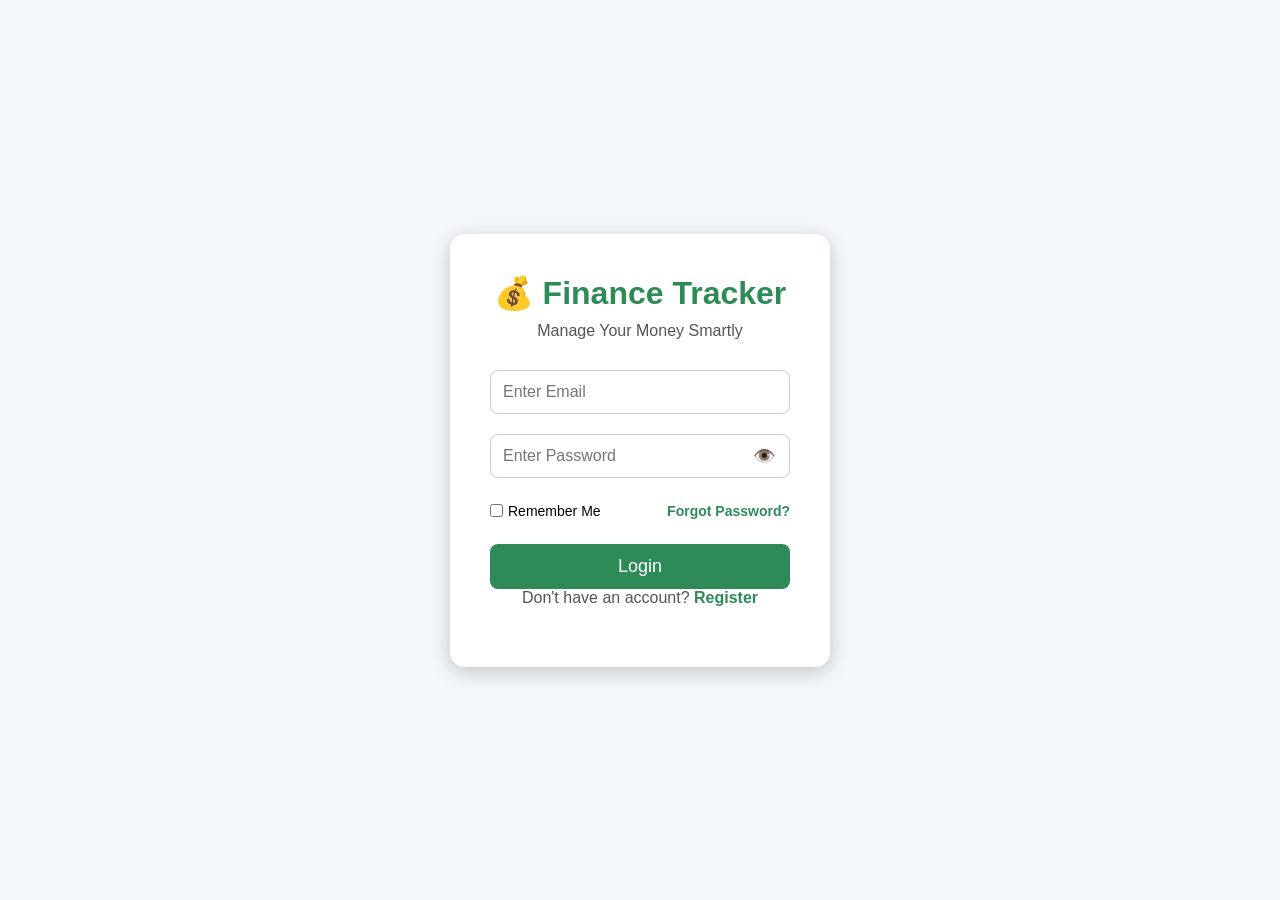
<file: src/main/resources/static/index.html>
<!DOCTYPE html>
<html lang="en">
<head>
    <meta charset="UTF-8">
    <meta name="viewport" content="width=device-width, initial-scale=1.0">
    <title>Finance Tracker</title>

    <meta http-equiv="refresh" content="0; url=login.html">
</head>

<body>
    <p>Redirecting to Finance Tracker...</p>
</body>
</html>
</file>
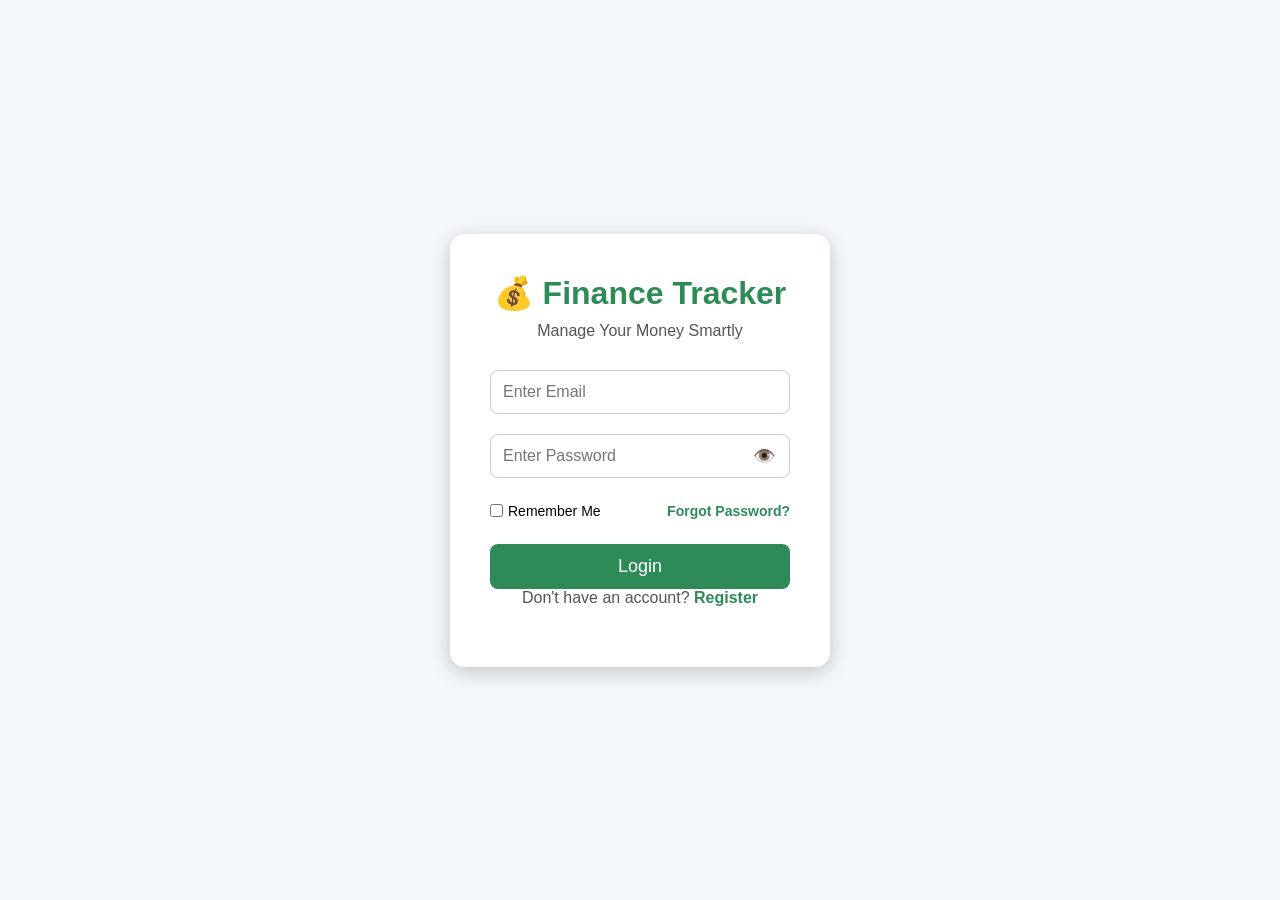
<file: src/main/resources/static/categories.html>
<!DOCTYPE html>
<html lang="en">

<head>

    <meta charset="UTF-8">
    <meta name="viewport" content="width=device-width, initial-scale=1.0">

    <title>Categories</title>

    <link rel="stylesheet" href="css/categories.css">
    <link rel="stylesheet" href="css/notification.css">

</head>

<body>

<div class="sidebar">

    <h2>💰 Finance Tracker</h2>

    <a href="dashboard.html">🏠 Dashboard</a>
    <a href="income.html">💵 Income</a>
    <a href="expense.html">💸 Expense</a>
    <a href="transaction.html">📋 Transactions</a>
    <a href="categories.html">📂 Categories</a>
    <a href="reports.html">📊 Reports</a>
    <a href="profile.html">👤 Profile</a>

    <a href="#" id="logoutLink">🚪 Logout</a>

</div>


<div class="main">

    <div class="container">

        <h1>📂 Categories</h1>

        <div id="categoryContainer">

            <p id="loadingMessage">
                Loading categories...
            </p>

        </div>

    </div>

</div>


<script src="js/notification.js"></script>
<script src="js/categories.js"></script>

</body>

</html>
</file>
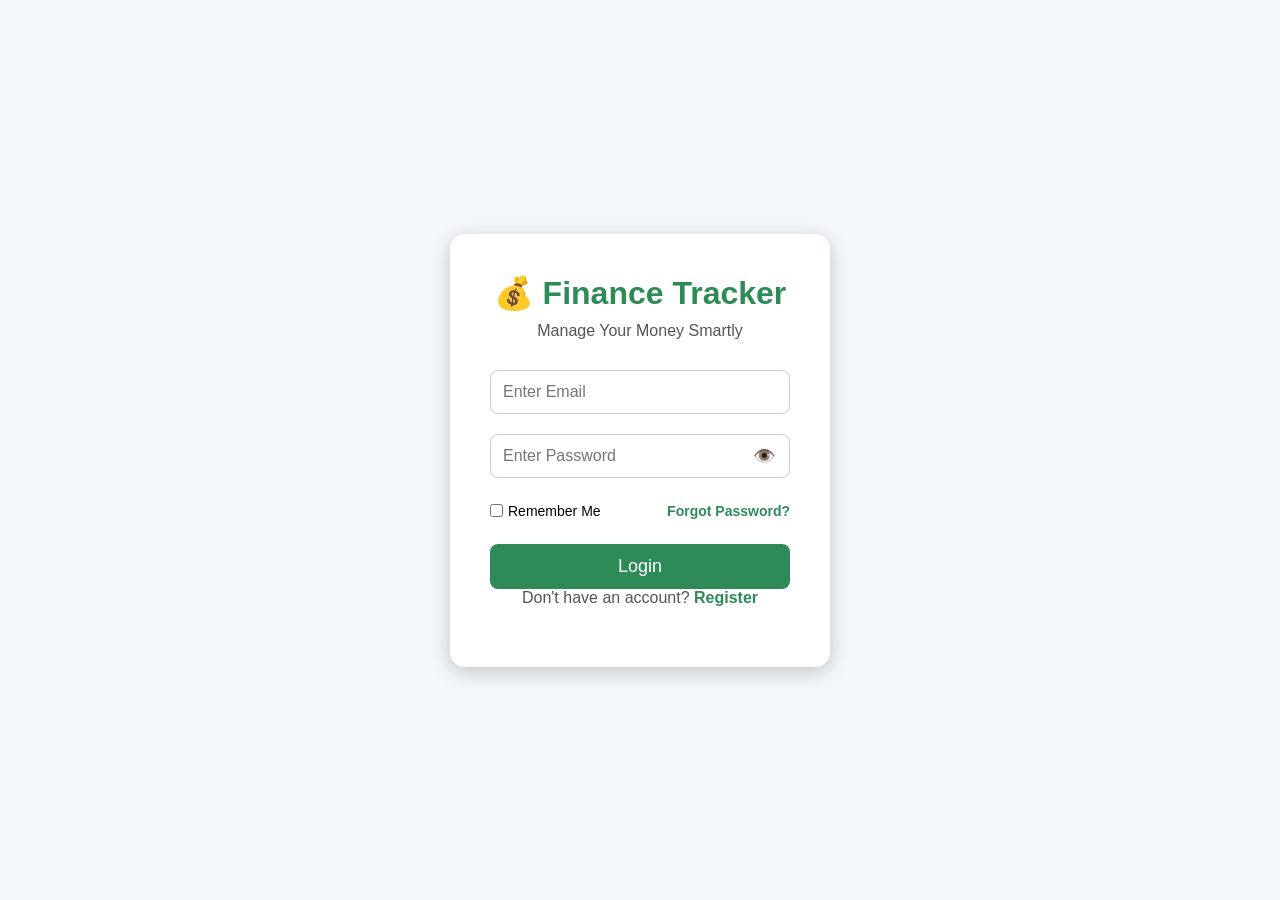
<file: src/main/resources/static/dashboard.html>
<!DOCTYPE html>
<html lang="en">

<head>

    <meta charset="UTF-8">
    <meta name="viewport" content="width=device-width, initial-scale=1.0">

    <title>Dashboard</title>

    <link rel="stylesheet" href="css/dashboard.css">
    <link rel="stylesheet" href="css/notification.css">

</head>

<body>

<div class="sidebar">

    <h2>💰 Finance Tracker</h2>

    <a href="dashboard.html">🏠 Dashboard</a>
    <a href="income.html">💵 Income</a>
    <a href="expense.html">💸 Expense</a>
    <a href="transaction.html">📋 Transactions</a>
    <a href="categories.html">📂 Categories</a>
    <a href="reports.html">📊 Reports</a>
    <a href="profile.html">👤 Profile</a>

    <a href="#" id="logoutLink">🚪 Logout</a>

</div>


<div class="main">

    <h1>Dashboard</h1>

    <p class="welcome">
        Welcome back! Here's your financial overview.
    </p>


    <div class="cards">

        <div class="card balance-card">

            <div class="card-icon">
                💰
            </div>

            <h3>Total Balance</h3>

            <h2 id="totalBalance">
                ₹0
            </h2>

        </div>


        <div class="card income-card">

            <div class="card-icon">
                💵
            </div>

            <h3>Total Income</h3>

            <h2 id="totalIncome">
                ₹0
            </h2>

        </div>


        <div class="card expense-card">

            <div class="card-icon">
                💸
            </div>

            <h3>Total Expense</h3>

            <h2 id="totalExpense">
                ₹0
            </h2>

        </div>

    </div>


    <div class="quick-actions">

        <h2>Quick Actions</h2>

        <div class="action-buttons">

            <a href="income.html">
                ➕ Add Income
            </a>

            <a href="expense.html">
                ➖ Add Expense
            </a>

            <a href="transaction.html">
                📋 View Transactions
            </a>

            <a href="reports.html">
                📊 View Reports
            </a>

        </div>

    </div>

</div>


<script src="js/notification.js"></script>
<script src="js/dashboard.js"></script>

</body>

</html>
</file>
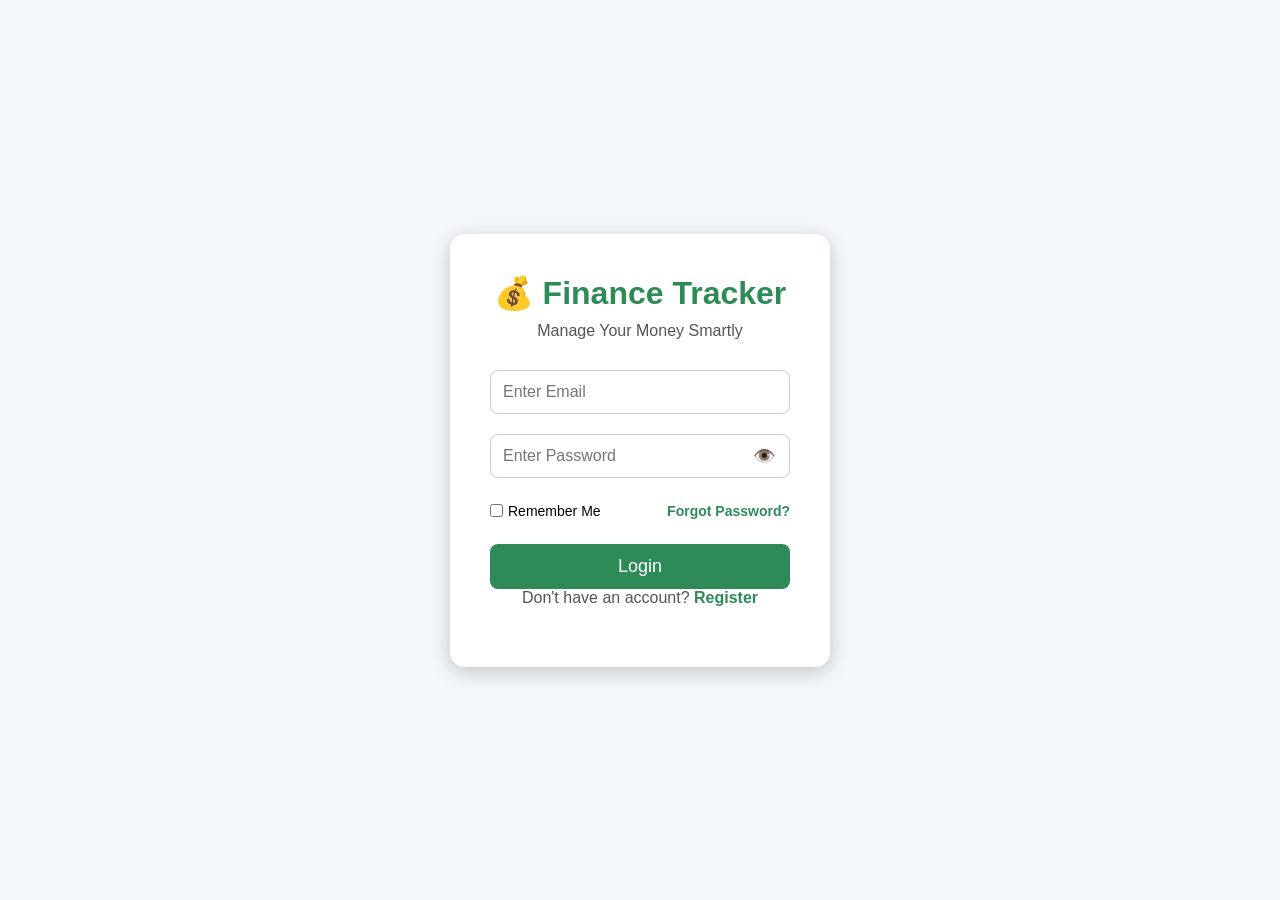
<file: src/main/resources/static/expense.html>
<!DOCTYPE html>
<html lang="en">

<head>

    <meta charset="UTF-8">
    <meta name="viewport" content="width=device-width, initial-scale=1.0">

    <title>Add Expense</title>

    <link rel="stylesheet" href="css/expense.css">
    <link rel="stylesheet" href="css/notification.css">

</head>

<body>

<div class="sidebar">

    <h2>💰 Finance Tracker</h2>

    <a href="dashboard.html">🏠 Dashboard</a>

    <a href="income.html">💵 Income</a>

    <a href="expense.html">💸 Expense</a>

    <a href="transaction.html">📋 Transactions</a>

    <a href="categories.html">📂 Categories</a>

    <a href="reports.html">📊 Reports</a>

    <a href="profile.html">👤 Profile</a>

    <a href="#" id="logoutLink">🚪 Logout</a>

</div>


<div class="main">

    <div class="container">

        <h1>💸 Add Expense</h1>

        <form id="expenseForm">

            <input
                type="text"
                id="expenseName"
                placeholder="Expense Name"
                required
            >

            <select id="category" required>

                <option value="">
                    Select Category
                </option>

                <option value="Food">
                    Food
                </option>

                <option value="Shopping">
                    Shopping
                </option>

                <option value="Transport">
                    Transport
                </option>

                <option value="Education">
                    Education
                </option>

                <option value="Medical">
                    Medical
                </option>

            </select>

            <input
                type="number"
                id="amount"
                placeholder="Amount"
                min="1"
                required
            >

            <input
                type="date"
                id="date"
                required
            >

            <button type="submit">
                Add Expense
            </button>

        </form>


        <table>

            <thead>

                <tr>
                    <th>Expense</th>
                    <th>Category</th>
                    <th>Amount</th>
                    <th>Date</th>
                </tr>

            </thead>

            <tbody id="expenseTableBody">

            </tbody>

        </table>

    </div>

</div>


<script src="js/notification.js"></script>
<script src="js/expense.js"></script>

</body>

</html>
</file>
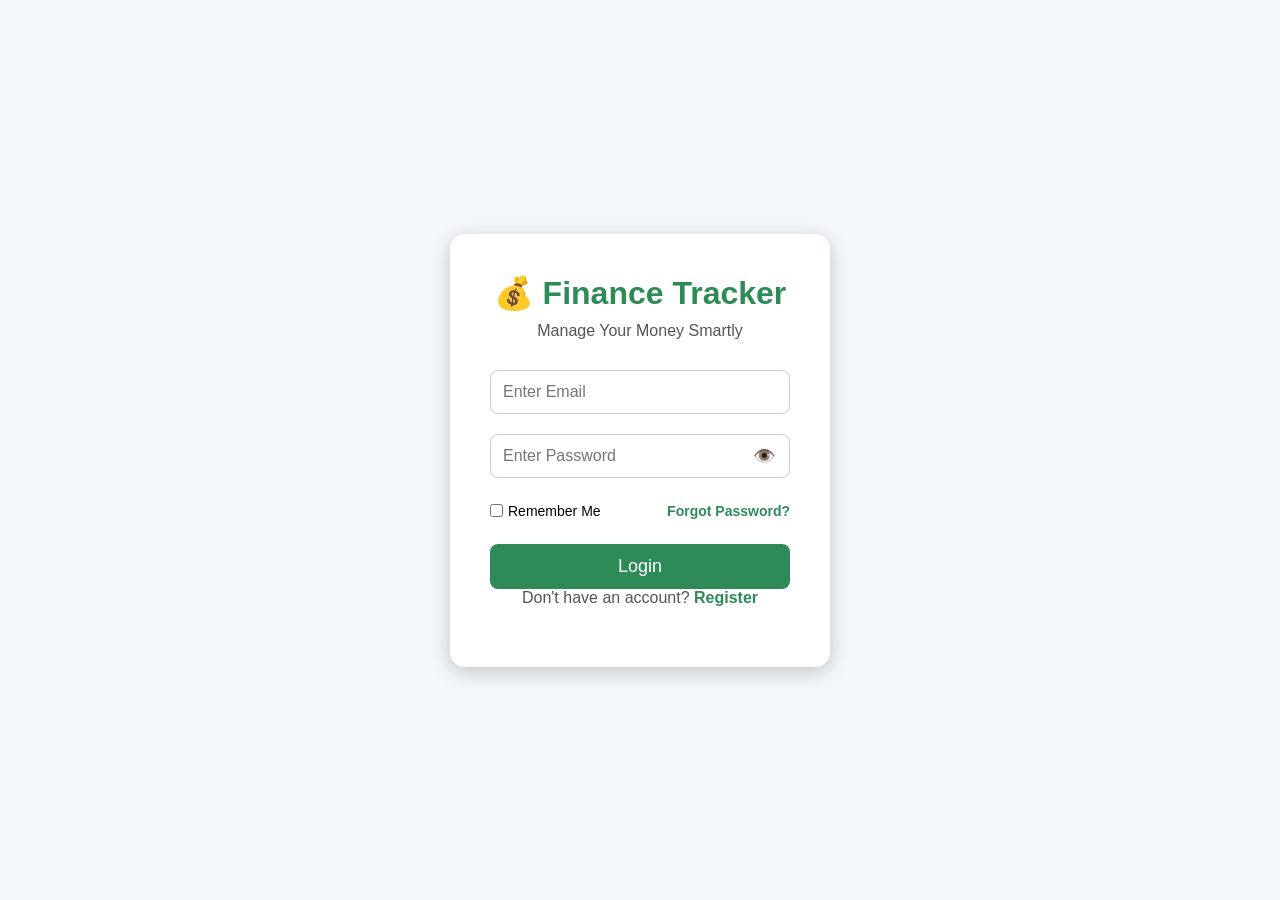
<file: src/main/resources/static/income.html>
<!DOCTYPE html>
<html lang="en">

<head>

    <meta charset="UTF-8">
    <meta name="viewport" content="width=device-width, initial-scale=1.0">

    <title>Add Income</title>

    <link rel="stylesheet" href="css/income.css">
    <link rel="stylesheet" href="css/notification.css">

</head>

<body>

<div class="sidebar">

    <h2>💰 Finance Tracker</h2>

    <a href="dashboard.html">🏠 Dashboard</a>

    <a href="income.html">💵 Income</a>

    <a href="expense.html">💸 Expense</a>

    <a href="transaction.html">📋 Transactions</a>

    <a href="categories.html">📂 Categories</a>

    <a href="reports.html">📊 Reports</a>

    <a href="profile.html">👤 Profile</a>

    <a href="#" id="logoutLink">🚪 Logout</a>

</div>


<div class="main">

    <div class="container">

        <h1>💵 Add Income</h1>

        <form id="incomeForm">

            <input
                type="text"
                id="source"
                placeholder="Income Source"
                required
            >

            <input
                type="number"
                id="amount"
                placeholder="Amount"
                min="1"
                required
            >

            <input
                type="date"
                id="date"
                required
            >

            <button type="submit">
                Add Income
            </button>

        </form>


        <table>

            <thead>

                <tr>
                    <th>Source</th>
                    <th>Amount</th>
                    <th>Date</th>
                </tr>

            </thead>

            <tbody id="incomeTableBody">

            </tbody>

        </table>

    </div>

</div>


<script src="js/notification.js"></script>
<script src="js/income.js"></script>

</body>

</html>
</file>
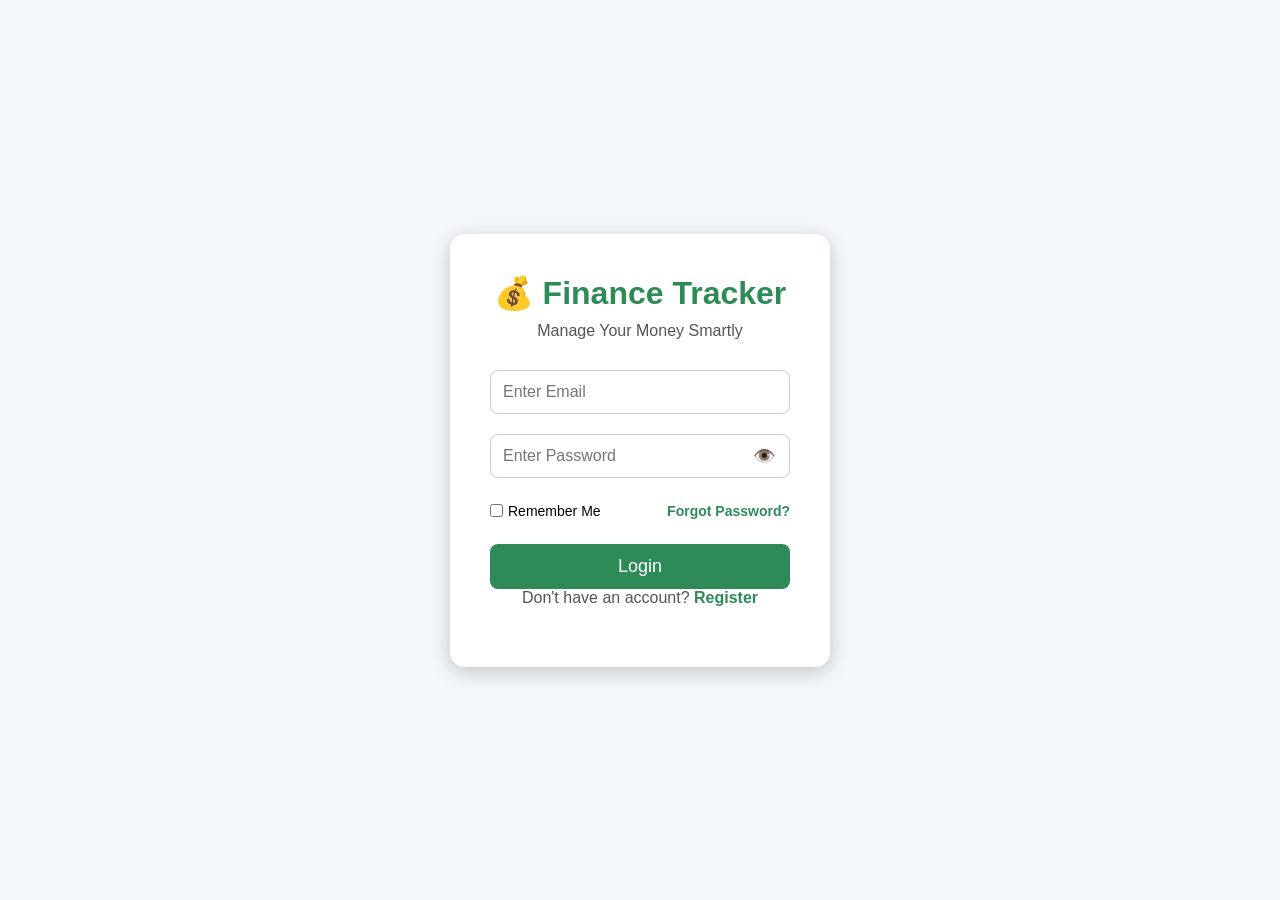
<file: src/main/resources/static/login.html>
<!DOCTYPE html>
<html lang="en">

<head>
    <meta charset="UTF-8">
    <meta name="viewport" content="width=device-width, initial-scale=1.0">

    <title>Finance Tracker</title>

    <link rel="stylesheet" href="css/login.css">
    <link rel="stylesheet" href="css/notification.css">
</head>

<body>

    <div class="container">

        <div class="login-box">

            <h1>💰 Finance Tracker</h1>

            <p>Manage Your Money Smartly</p>

            <form id="loginForm">

                <input
                    type="email"
                    id="email"
                    placeholder="Enter Email"
                    required
                >

                <div class="password-box">

                    <input
                        type="password"
                        id="password"
                        placeholder="Enter Password"
                        required
                    >

                    <span id="togglePassword">👁️</span>

                </div>

                <div class="options">

                    <label>
                        <input type="checkbox" id="rememberMe">
                        Remember Me
                    </label>

                    <a href="#">Forgot Password?</a>

                </div>

                <button type="submit">
                    Login
                </button>

            </form>

            <p>
                Don't have an account?
                <a href="register.html">Register</a>
            </p>

        </div>

    </div>
<script src="js/notification.js"></script>
<script src="js/login.js"></script>
    <script src="js/login.js"></script>

</body>

</html>
</file>
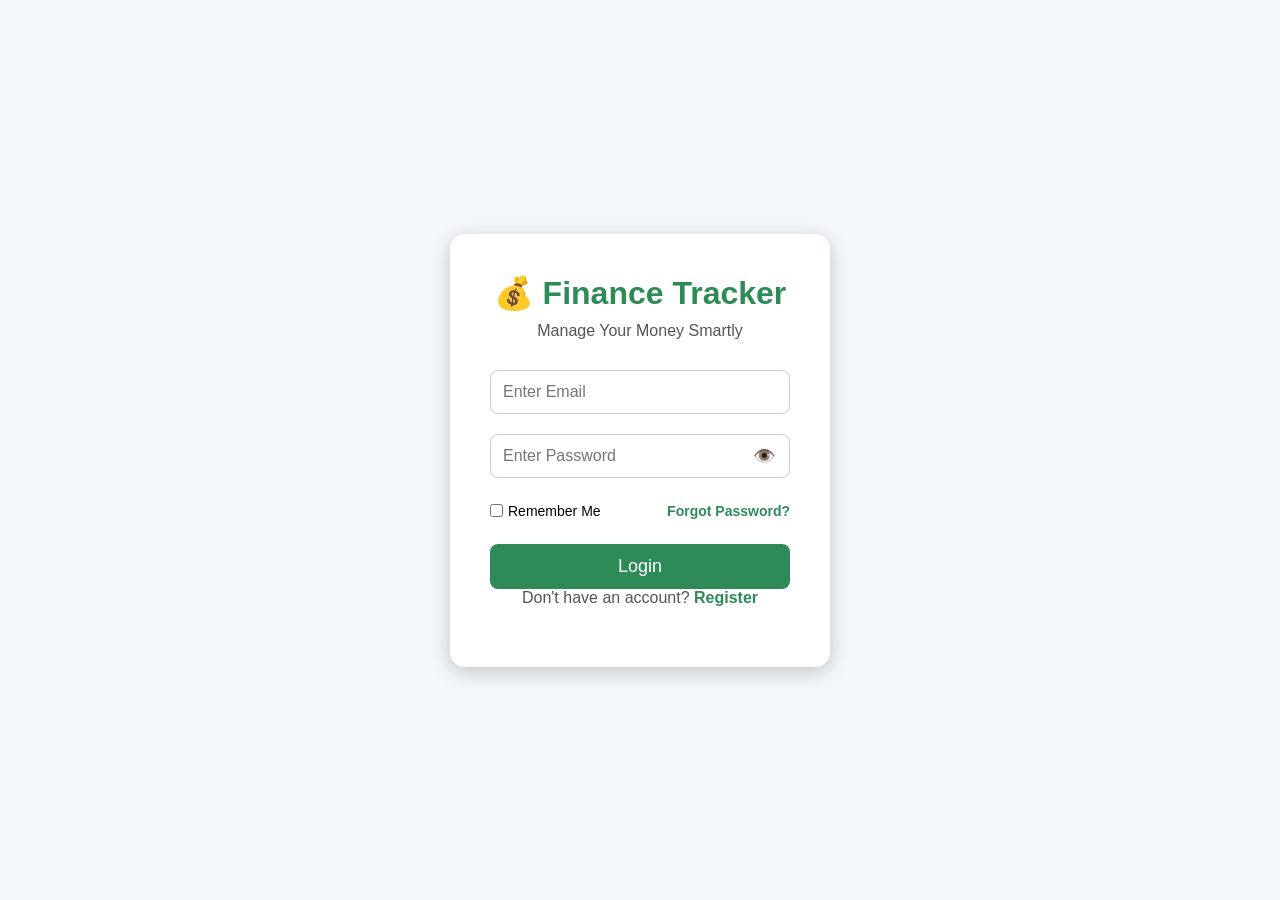
<file: src/main/resources/static/profile.html>
<!DOCTYPE html>
<html lang="en">

<head>

    <meta charset="UTF-8">
    <meta name="viewport" content="width=device-width, initial-scale=1.0">

    <title>Profile</title>

    <link rel="stylesheet" href="css/profile.css">
    <link rel="stylesheet" href="css/notification.css">

</head>

<body>

<div class="sidebar">

    <h2>💰 Finance Tracker</h2>

    <a href="dashboard.html">🏠 Dashboard</a>
    <a href="income.html">💵 Income</a>
    <a href="expense.html">💸 Expense</a>
    <a href="transaction.html">📋 Transactions</a>
    <a href="categories.html">📂 Categories</a>
    <a href="reports.html">📊 Reports</a>
    <a href="profile.html">👤 Profile</a>

    <a href="#" id="logoutLink">🚪 Logout</a>

</div>


<div class="main">

    <div class="container">

        <h1>👤 My Profile</h1>


        <div class="profile-card">

            <div class="profile-icon">
                👤
            </div>


            <h2 id="profileName">
                User
            </h2>


            <div class="profile-info">

                <div class="info-item">

                    <span class="info-label">
                        Email
                    </span>

                    <span
                        id="profileEmail"
                        class="info-value">
                    </span>

                </div>


                <div class="info-item">

                    <span class="info-label">
                        User ID
                    </span>

                    <span
                        id="profileId"
                        class="info-value">
                    </span>

                </div>

            </div>


            <button id="logoutButton">
                🚪 Logout
            </button>

        </div>

    </div>

</div>


<script src="js/notification.js"></script>
<script src="js/profile.js"></script>

</body>

</html>
</file>
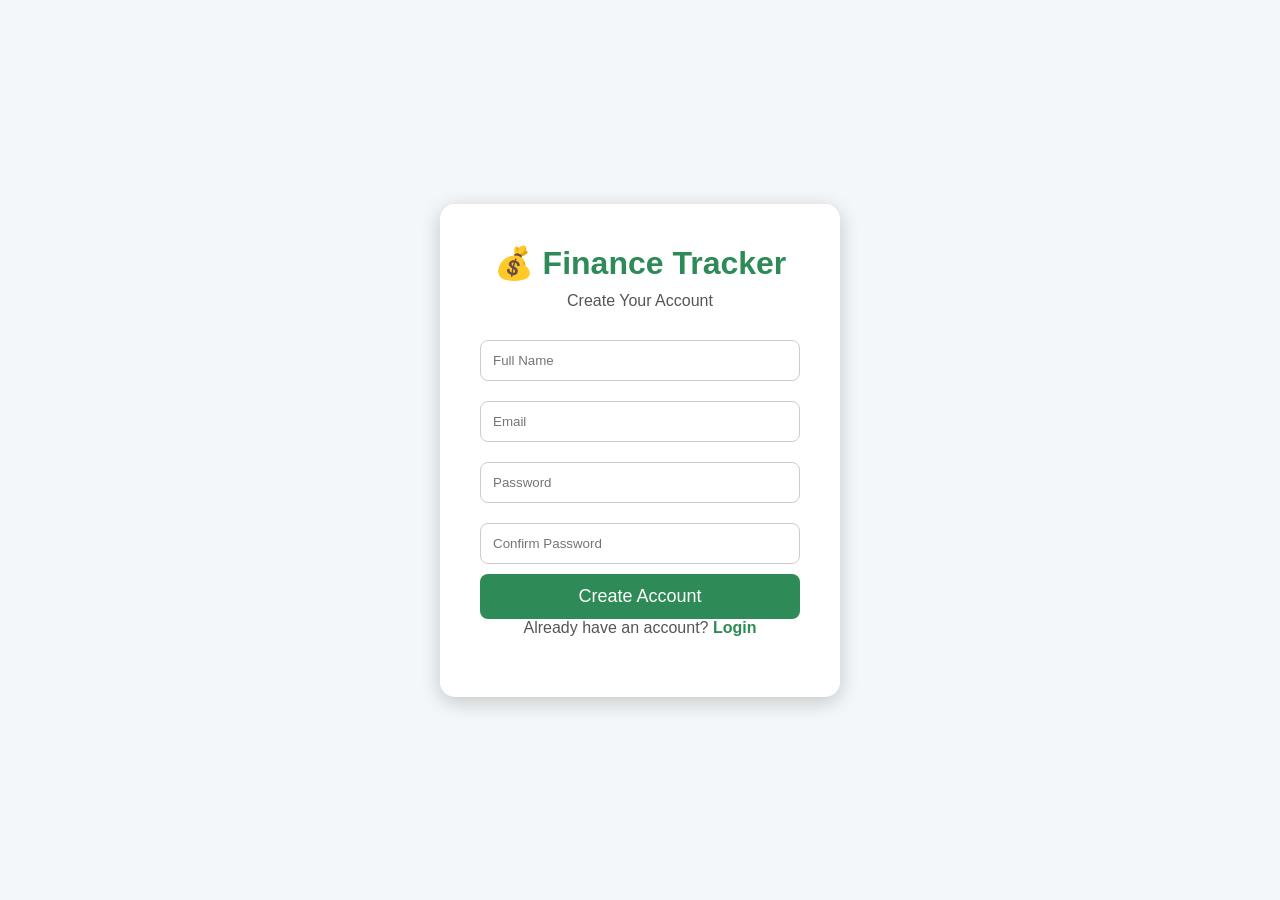
<file: src/main/resources/static/register.html>
<!DOCTYPE html>
<html lang="en">

<head>

<meta charset="UTF-8">

<meta name="viewport" content="width=device-width, initial-scale=1.0">

<title>Register</title>

<link rel="stylesheet" href="css/register.css">
<link rel="stylesheet" href="css/notification.css">

</head>

<body>

<div class="container">

<div class="register-box">

<h1>💰 Finance Tracker</h1>

<p>Create Your Account</p>

<form id="registerForm">

<input type="text" id="name" placeholder="Full Name">

<input type="email" id="email" placeholder="Email">

<input type="password" id="password" placeholder="Password">

<input type="password" id="confirmPassword" placeholder="Confirm Password">

<button type="submit">Create Account</button>

</form>

<p>

Already have an account?

<a href="login.html">Login</a>

</p>

</div>

</div>
<script src="js/notification.js"></script>
<script src="js/register.js"></script>
<script src="js/register.js"></script>

</body>

</html>
</file>
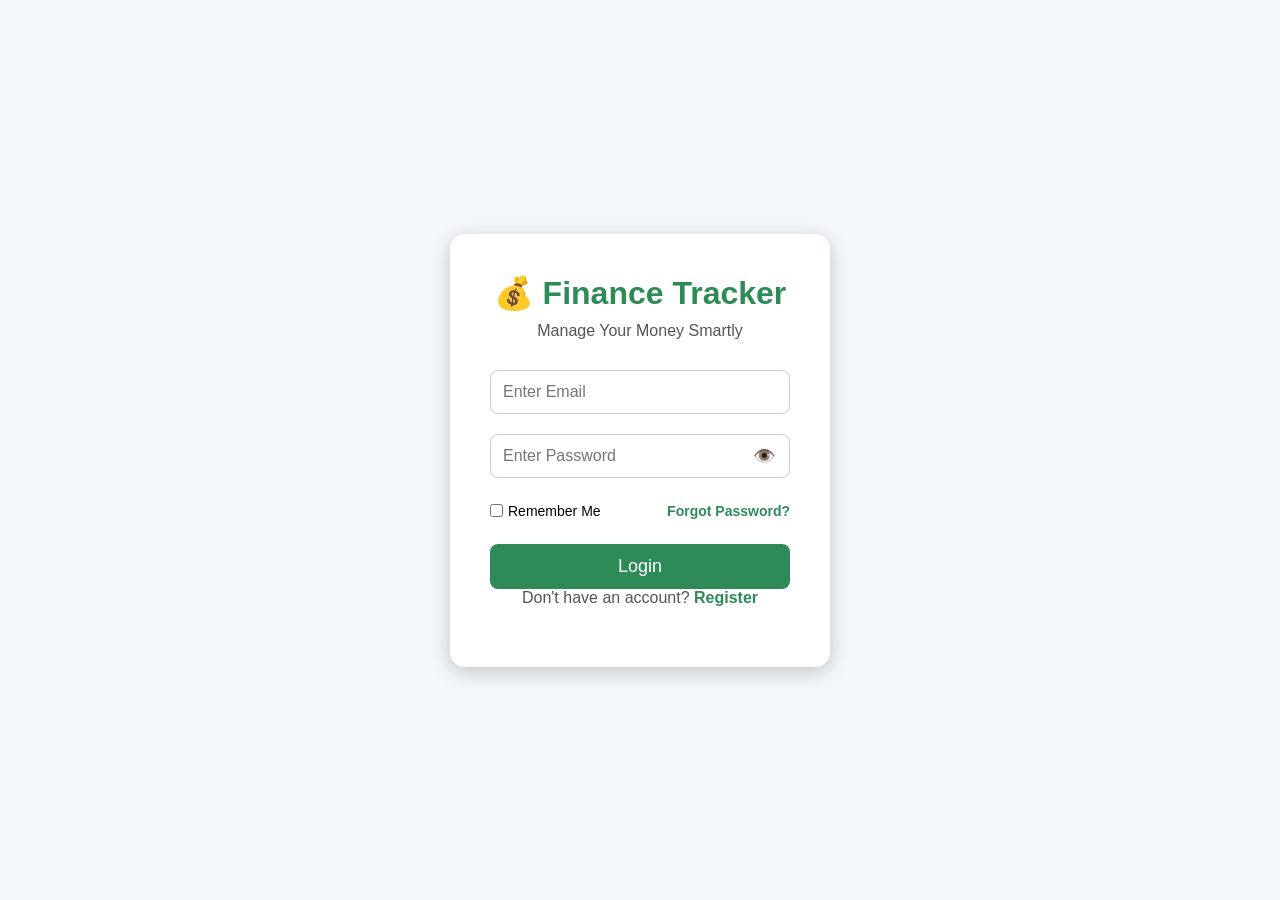
<file: src/main/resources/static/reports.html>
<!DOCTYPE html>
<html lang="en">

<head>

    <meta charset="UTF-8">
    <meta name="viewport" content="width=device-width, initial-scale=1.0">

    <title>Reports</title>

    <link rel="stylesheet" href="css/reports.css">
    <link rel="stylesheet" href="css/notification.css">

</head>

<body>

<div class="sidebar">

    <h2>💰 Finance Tracker</h2>

    <a href="dashboard.html">🏠 Dashboard</a>
    <a href="income.html">💵 Income</a>
    <a href="expense.html">💸 Expense</a>
    <a href="transaction.html">📋 Transactions</a>
    <a href="categories.html">📂 Categories</a>
    <a href="reports.html">📊 Reports</a>
    <a href="profile.html">👤 Profile</a>

    <a href="#" id="logoutLink">🚪 Logout</a>

</div>


<div class="main">

    <div class="container">

        <h1>📊 Financial Reports</h1>


        <div class="summary">

            <div class="card income-card">

                <h3>💵 Total Income</h3>

                <h2 id="totalIncome">
                    ₹0
                </h2>

            </div>


            <div class="card expense-card">

                <h3>💸 Total Expense</h3>

                <h2 id="totalExpense">
                    ₹0
                </h2>

            </div>


            <div class="card balance-card">

                <h3>💰 Total Balance</h3>

                <h2 id="totalBalance">
                    ₹0
                </h2>

            </div>

        </div>


        <div class="report-section">

            <h2>💵 Income by Category</h2>

            <table>

                <thead>

                    <tr>
                        <th>Category</th>
                        <th>Amount</th>
                    </tr>

                </thead>

                <tbody id="incomeCategoryTable">

                </tbody>

            </table>

        </div>


        <div class="report-section">

            <h2>💸 Expense by Category</h2>

            <table>

                <thead>

                    <tr>
                        <th>Category</th>
                        <th>Amount</th>
                    </tr>

                </thead>

                <tbody id="expenseCategoryTable">

                </tbody>

            </table>

        </div>

    </div>

</div>


<script src="js/notification.js"></script>
<script src="js/reports.js"></script>

</body>

</html>
</file>
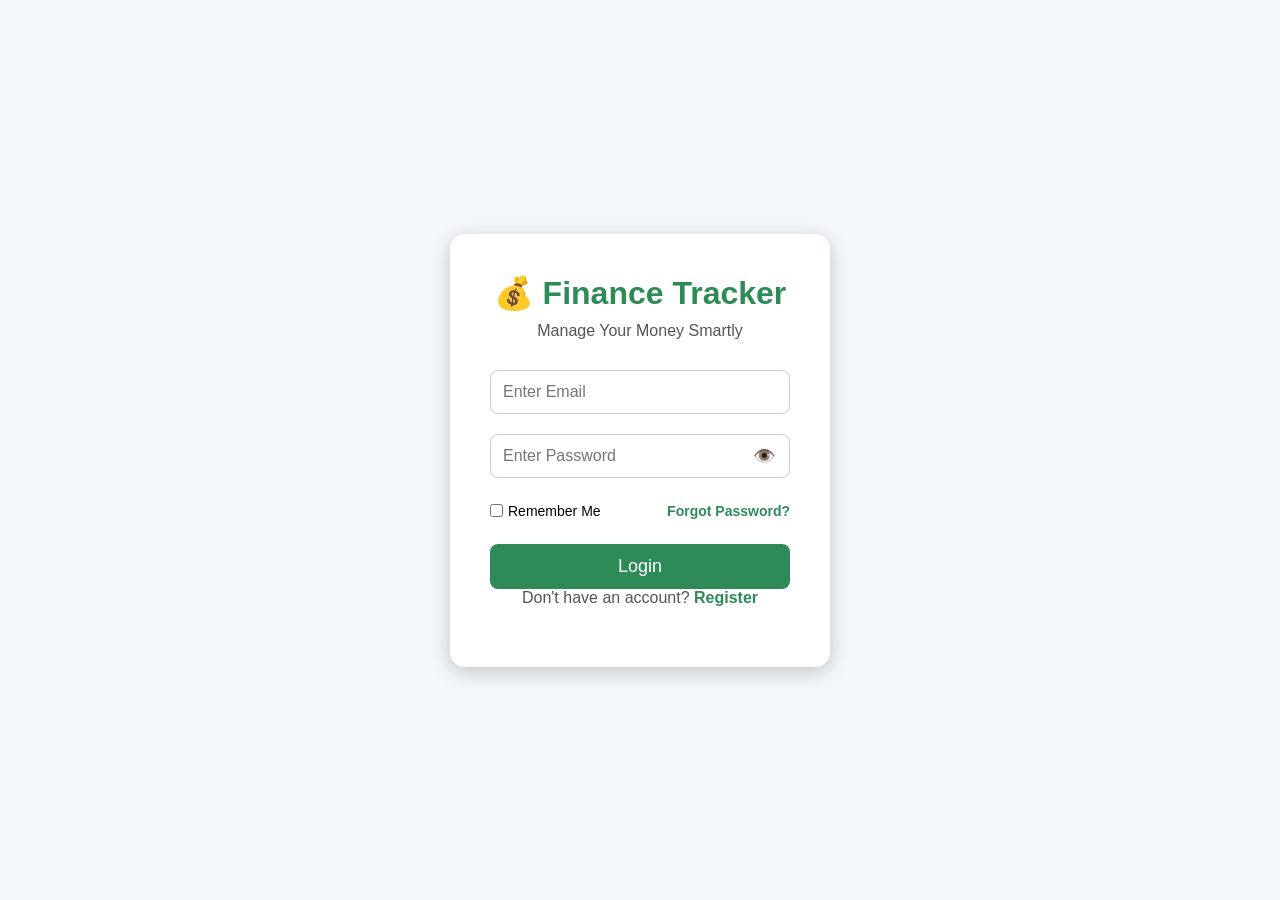
<file: src/main/resources/static/transaction.html>
<!DOCTYPE html>
<html lang="en">

<head>

    <meta charset="UTF-8">
    <meta name="viewport" content="width=device-width, initial-scale=1.0">

    <title>Transactions</title>

    <link rel="stylesheet" href="css/transaction.css">
    <link rel="stylesheet" href="css/notification.css">

</head>

<body>

<div class="sidebar">

    <h2>💰 Finance Tracker</h2>

    <a href="dashboard.html">🏠 Dashboard</a>

    <a href="income.html">💵 Income</a>

    <a href="expense.html">💸 Expense</a>

    <a href="transaction.html">📋 Transactions</a>

    <a href="categories.html">📂 Categories</a>

    <a href="reports.html">📊 Reports</a>

    <a href="profile.html">👤 Profile</a>

    <a href="#" id="logoutLink">🚪 Logout</a>

</div>


<div class="main">

    <div class="container">

        <h1>📋 Transaction History</h1>


        <!-- Search and Filter -->

        <div class="filter">

            <input
                type="text"
                id="searchInput"
                placeholder="🔍 Search Transaction"
            >

            <select id="typeFilter">

                <option value="ALL">
                    All Transactions
                </option>

                <option value="INCOME">
                    Income
                </option>

                <option value="EXPENSE">
                    Expense
                </option>

            </select>

        </div>


        <!-- Edit Transaction -->

        <div id="editBox" style="display: none;">

            <h2>✏️ Edit Transaction</h2>

            <form id="editForm">

                <input
                    type="text"
                    id="editDescription"
                    placeholder="Title"
                    required
                >

                <input
                    type="text"
                    id="editCategory"
                    placeholder="Category"
                    required
                >

                <input
                    type="number"
                    id="editAmount"
                    placeholder="Amount"
                    min="1"
                    required
                >

                <input
                    type="date"
                    id="editDate"
                    required
                >

                <button type="submit">
                    Save Changes
                </button>

                <button
                    type="button"
                    id="cancelEdit"
                >
                    Cancel
                </button>

            </form>

        </div>


        <!-- Transaction Table -->

        <div class="table-wrapper">

            <table>

                <thead>

                    <tr>

                        <th>Type</th>
                        <th>Title</th>
                        <th>Category</th>
                        <th>Amount</th>
                        <th>Date</th>
                        <th>Action</th>

                    </tr>

                </thead>

                <tbody id="transactionTableBody">

                </tbody>

            </table>

        </div>

    </div>

</div>


<script src="js/notification.js"></script>
<script src="js/transaction.js"></script>

</body>

</html>
</file>
<file: src/main/resources/static/css/categories.css>
* {
    margin: 0;
    padding: 0;
    box-sizing: border-box;
    font-family: Arial, sans-serif;
}


body {
    background: #f4f7f9;
    min-height: 100vh;
}


/* Sidebar */

.sidebar {
    position: fixed;

    left: 0;
    top: 0;

    width: 230px;
    height: 100vh;

    background: #1f2937;

    padding: 25px 15px;

    display: flex;
    flex-direction: column;
}


.sidebar h2 {
    color: white;

    text-align: center;

    margin-bottom: 30px;
}


.sidebar a {
    color: white;

    text-decoration: none;

    padding: 13px 15px;

    margin: 4px 0;

    border-radius: 8px;

    transition: 0.2s;
}


.sidebar a:hover {
    background: #374151;
}


/* Main */

.main {
    margin-left: 230px;

    padding: 40px;
}


/* Container */

.container {
    width: 100%;

    max-width: 1100px;

    margin: auto;
}


h1 {
    color: #2E8B57;

    margin-bottom: 30px;
}


/* Categories */

#categoryContainer {
    display: grid;

    grid-template-columns:
        repeat(3, 1fr);

    gap: 20px;
}


/* Category Card */

.category-card {
    background: white;

    padding: 25px;

    border-radius: 14px;

    text-align: center;

    box-shadow:
        0 5px 15px rgba(0, 0, 0, 0.08);

    transition: 0.2s;
}


.category-card:hover {
    transform: translateY(-5px);

    box-shadow:
        0 8px 20px rgba(0, 0, 0, 0.12);
}


.category-icon {
    font-size: 42px;

    margin-bottom: 12px;
}


.category-card h2 {
    margin: 10px 0 20px;

    color: #333;
}


.category-card p {
    margin: 10px 0;

    color: #555;
}


.category-card h3 {
    margin-top: 20px;

    padding-top: 15px;

    border-top: 1px solid #eee;

    color: #2E8B57;
}


/* Loading / Empty message */

#categoryContainer > p {
    background: white;

    padding: 30px;

    border-radius: 12px;

    text-align: center;

    color: #777;

    box-shadow:
        0 5px 15px rgba(0, 0, 0, 0.08);
}


/* Mobile */

@media (max-width: 900px) {

    #categoryContainer {
        grid-template-columns:
            repeat(2, 1fr);
    }

}


@media (max-width: 768px) {

    .sidebar {
        position: relative;

        width: 100%;

        height: auto;
    }


    .main {
        margin-left: 0;

        padding: 20px;
    }


    #categoryContainer {
        grid-template-columns: 1fr;
    }

}
</file>
<file: src/main/resources/static/css/notification.css>
.toast-container {
    position: fixed;
    top: 25px;
    right: 25px;
    z-index: 9999;
    display: flex;
    flex-direction: column;
    gap: 12px;
}

.toast {
    min-width: 280px;
    max-width: 380px;
    padding: 15px 18px;
    border-radius: 10px;
    background: white;
    box-shadow: 0 5px 20px rgba(0, 0, 0, 0.15);

    display: flex;
    align-items: center;
    gap: 12px;

    font-family: Arial, sans-serif;
    font-size: 15px;

    animation: slideIn 0.3s ease;
}

.toast.success {
    border-left: 5px solid #28a745;
}

.toast.error {
    border-left: 5px solid #dc3545;
}

.toast.info {
    border-left: 5px solid #007bff;
}

.toast-icon {
    font-size: 22px;
}

.toast-message {
    flex: 1;
}

.toast-close {
    border: none;
    background: transparent;
    font-size: 18px;
    cursor: pointer;
}

.toast.hide {
    animation: slideOut 0.3s ease forwards;
}

@keyframes slideIn {

    from {
        transform: translateX(100%);
        opacity: 0;
    }

    to {
        transform: translateX(0);
        opacity: 1;
    }

}

@keyframes slideOut {

    from {
        transform: translateX(0);
        opacity: 1;
    }

    to {
        transform: translateX(100%);
        opacity: 0;
    }

}
</file>
<file: src/main/resources/static/css/dashboard.css>
* {
    margin: 0;
    padding: 0;
    box-sizing: border-box;
    font-family: Arial, sans-serif;
}


body {
    background: #f4f7f9;
    min-height: 100vh;
}


/* Sidebar */

.sidebar {
    position: fixed;

    left: 0;
    top: 0;

    width: 230px;
    height: 100vh;

    background: #1f2937;

    padding: 25px 15px;

    display: flex;
    flex-direction: column;
}


.sidebar h2 {
    color: white;

    text-align: center;

    margin-bottom: 30px;
}


.sidebar a {
    color: white;

    text-decoration: none;

    padding: 13px 15px;

    margin: 4px 0;

    border-radius: 8px;

    transition: 0.2s;
}


.sidebar a:hover {
    background: #374151;
}


/* Main */

.main {
    margin-left: 230px;

    padding: 40px;
}


.main h1 {
    color: #2E8B57;

    font-size: 32px;

    margin-bottom: 8px;
}


.welcome {
    color: #777;

    margin-bottom: 30px;
}


/* Dashboard cards */

.cards {
    display: grid;

    grid-template-columns:
        repeat(3, 1fr);

    gap: 25px;

    max-width: 1100px;
}


.card {
    background: white;

    padding: 30px;

    border-radius: 15px;

    box-shadow:
        0 5px 20px rgba(0, 0, 0, 0.08);

    text-align: center;

    transition: 0.2s;
}


.card:hover {
    transform: translateY(-5px);

    box-shadow:
        0 8px 25px rgba(0, 0, 0, 0.12);
}


.card-icon {
    font-size: 40px;

    margin-bottom: 12px;
}


.card h3 {
    color: #555;

    margin-bottom: 15px;

    font-size: 17px;
}


.card h2 {
    font-size: 30px;
}


/* Different card values */

.balance-card h2 {
    color: #1976d2;
}


.income-card h2 {
    color: #2E8B57;
}


.expense-card h2 {
    color: #d32f2f;
}


/* Quick actions */

.quick-actions {
    background: white;

    max-width: 1100px;

    margin-top: 30px;

    padding: 25px;

    border-radius: 15px;

    box-shadow:
        0 5px 20px rgba(0, 0, 0, 0.08);
}


.quick-actions h2 {
    margin-bottom: 20px;

    color: #333;
}


.action-buttons {
    display: flex;

    gap: 15px;

    flex-wrap: wrap;
}


.action-buttons a {
    text-decoration: none;

    background: #2E8B57;

    color: white;

    padding: 12px 18px;

    border-radius: 8px;

    transition: 0.2s;
}


.action-buttons a:hover {
    background: #256f49;

    transform: translateY(-2px);
}


/* Mobile */

@media (max-width: 900px) {

    .cards {
        grid-template-columns:
            repeat(2, 1fr);
    }

}


@media (max-width: 768px) {

    .sidebar {
        position: relative;

        width: 100%;

        height: auto;
    }


    .main {
        margin-left: 0;

        padding: 20px;
    }


    .cards {
        grid-template-columns: 1fr;
    }


    .main h1 {
        font-size: 26px;
    }


    .action-buttons {
        flex-direction: column;
    }


    .action-buttons a {
        text-align: center;
    }

}
</file>
<file: src/main/resources/static/css/expense.css>
* {
    margin: 0;
    padding: 0;
    box-sizing: border-box;
    font-family: Arial, sans-serif;
}


body {
    background: #f4f7f9;
    min-height: 100vh;
}


/* Sidebar */

.sidebar {
    position: fixed;
    left: 0;
    top: 0;

    width: 230px;
    height: 100vh;

    background: #1f2937;

    padding: 25px 15px;

    display: flex;
    flex-direction: column;
}


.sidebar h2 {
    color: white;

    margin-bottom: 30px;

    text-align: center;
}


.sidebar a {
    color: white;

    text-decoration: none;

    padding: 13px 15px;

    margin: 4px 0;

    border-radius: 8px;

    transition: 0.2s;
}


.sidebar a:hover {
    background: #374151;
}


/* Main */

.main {
    margin-left: 230px;

    padding: 40px;
}


/* Container */

.container {
    max-width: 900px;

    margin: auto;

    background: white;

    padding: 30px;

    border-radius: 15px;

    box-shadow:
        0 5px 20px rgba(0, 0, 0, 0.10);
}


h1 {
    color: #d32f2f;

    margin-bottom: 25px;
}


/* Form */

form {
    margin-bottom: 30px;
}


input,
select {
    width: 100%;

    padding: 12px;

    margin: 8px 0;

    border: 1px solid #ccc;

    border-radius: 8px;

    font-size: 15px;
}


input:focus,
select:focus {
    outline: none;

    border-color: #d32f2f;

    box-shadow:
        0 0 0 2px rgba(211, 47, 47, 0.10);
}


/* Button */

button {
    width: 100%;

    padding: 12px;

    margin-top: 8px;

    background: #d32f2f;

    color: white;

    border: none;

    border-radius: 8px;

    cursor: pointer;

    font-size: 16px;

    transition: 0.2s;
}


button:hover {
    background: #b71c1c;
}


/* Table */

table {
    width: 100%;

    margin-top: 25px;

    border-collapse: collapse;
}


table th,
table td {
    padding: 13px;

    border-bottom: 1px solid #ddd;

    text-align: center;
}


table th {
    background: #d32f2f;

    color: white;
}


table tr:hover {
    background: #fff5f5;
}


/* Mobile */

@media (max-width: 768px) {

    .sidebar {
        position: relative;

        width: 100%;

        height: auto;
    }


    .sidebar a {
        text-align: center;
    }


    .main {
        margin-left: 0;

        padding: 20px;
    }


    .container {
        width: 100%;
    }

}
</file>
<file: src/main/resources/static/css/income.css>
* {
    margin: 0;
    padding: 0;
    box-sizing: border-box;
    font-family: Arial, sans-serif;
}


body {
    background: #f4f7f9;
    min-height: 100vh;
}


/* Sidebar */

.sidebar {
    position: fixed;
    left: 0;
    top: 0;

    width: 230px;
    height: 100vh;

    background: #1f2937;

    padding: 25px 15px;

    display: flex;
    flex-direction: column;
}


.sidebar h2 {
    color: white;
    margin-bottom: 30px;
    text-align: center;
}


.sidebar a {
    color: white;
    text-decoration: none;

    padding: 13px 15px;

    margin: 4px 0;

    border-radius: 8px;

    transition: 0.2s;
}


.sidebar a:hover {
    background: #374151;
}


/* Main area */

.main {
    margin-left: 230px;
    padding: 40px;
}


/* Container */

.container {
    max-width: 900px;

    margin: auto;

    background: white;

    padding: 30px;

    border-radius: 15px;

    box-shadow:
        0 5px 20px rgba(0, 0, 0, 0.10);
}


h1 {
    color: #2E8B57;

    margin-bottom: 25px;
}


/* Form */

form {
    margin-bottom: 30px;
}


input {
    width: 100%;

    padding: 12px;

    margin: 8px 0;

    border: 1px solid #ccc;

    border-radius: 8px;

    font-size: 15px;
}


input:focus {
    outline: none;

    border-color: #2E8B57;

    box-shadow:
        0 0 0 2px rgba(46, 139, 87, 0.10);
}


/* Button */

button {
    width: 100%;

    padding: 12px;

    margin-top: 8px;

    background: #2E8B57;

    color: white;

    border: none;

    border-radius: 8px;

    cursor: pointer;

    font-size: 16px;

    transition: 0.2s;
}


button:hover {
    background: #256f49;
}


/* Table */

table {
    width: 100%;

    margin-top: 25px;

    border-collapse: collapse;
}


table th,
table td {
    padding: 13px;

    border-bottom: 1px solid #ddd;

    text-align: center;
}


table th {
    background: #2E8B57;

    color: white;
}


table tr:hover {
    background: #f8faf9;
}


/* Mobile */

@media (max-width: 768px) {

    .sidebar {
        position: relative;

        width: 100%;

        height: auto;
    }


    .sidebar a {
        text-align: center;
    }


    .main {
        margin-left: 0;

        padding: 20px;
    }


    .container {
        width: 100%;
    }

}
</file>
<file: src/main/resources/static/css/login.css>
*{
    margin:0;
    padding:0;
    box-sizing:border-box;
    font-family:Arial, sans-serif;
}

body{
    background:#f4f7f9;
    display:flex;
    justify-content:center;
    align-items:center;
    height:100vh;
}

.container{
    width:100%;
    display:flex;
    justify-content:center;
    align-items:center;
}

.login-box{
    background:#ffffff;
    width:380px;
    padding:40px;
    border-radius:15px;
    box-shadow:0 5px 20px rgba(0,0,0,0.2);
    text-align:center;
}

.login-box h1{
    color:#2E8B57;
    margin-bottom:10px;
}

.login-box p{
    color:#555;
    margin-bottom:20px;
}

input{
    width:100%;
    padding:12px;
    margin:10px 0;
    border:1px solid #ccc;
    border-radius:8px;
    font-size:16px;
}

button{
    width:100%;
    padding:12px;
    background:#2E8B57;
    color:white;
    border:none;
    border-radius:8px;
    font-size:18px;
    cursor:pointer;
    margin-top:10px;
}

button:hover{
    background:#256f49;
}

a{
    color:#2E8B57;
    text-decoration:none;
    font-weight:bold;
}

a:hover{
    text-decoration:underline;
}
.password-box{
    position: relative;
}

.password-box input{
    width:100%;
}

#togglePassword{
    position:absolute;
    right:15px;
    top:50%;
    transform:translateY(-50%);
    cursor:pointer;
    font-size:18px;
}

.options{
    display:flex;
    justify-content:space-between;
    align-items:center;
    margin:15px 0;
    font-size:14px;
}

.options label{
    display:flex;
    align-items:center;
    gap:5px;
}

.options input{
    width:auto;
    margin:0;
}
</file>
<file: src/main/resources/static/css/profile.css>
* {
    margin: 0;
    padding: 0;
    box-sizing: border-box;
    font-family: Arial, sans-serif;
}


body {
    background: #f4f7f9;
    min-height: 100vh;
}


/* Sidebar */

.sidebar {
    position: fixed;

    left: 0;
    top: 0;

    width: 230px;
    height: 100vh;

    background: #1f2937;

    padding: 25px 15px;

    display: flex;
    flex-direction: column;
}


.sidebar h2 {
    color: white;

    text-align: center;

    margin-bottom: 30px;
}


.sidebar a {
    color: white;

    text-decoration: none;

    padding: 13px 15px;

    margin: 4px 0;

    border-radius: 8px;

    transition: 0.2s;
}


.sidebar a:hover {
    background: #374151;
}


/* Main */

.main {
    margin-left: 230px;

    padding: 40px;
}


/* Container */

.container {
    width: 100%;

    max-width: 700px;

    margin: auto;
}


h1 {
    color: #2E8B57;

    margin-bottom: 30px;
}


/* Profile Card */

.profile-card {
    background: white;

    padding: 40px;

    border-radius: 15px;

    text-align: center;

    box-shadow:
        0 5px 20px rgba(0, 0, 0, 0.10);
}


.profile-icon {
    width: 90px;
    height: 90px;

    margin: 0 auto 20px;

    display: flex;

    align-items: center;
    justify-content: center;

    background: #e8f5e9;

    border-radius: 50%;

    font-size: 45px;
}


.profile-card h2 {
    margin-bottom: 30px;

    color: #333;
}


/* Profile Information */

.profile-info {
    border-top: 1px solid #eee;

    border-bottom: 1px solid #eee;

    margin-bottom: 25px;
}


.info-item {
    display: flex;

    justify-content: space-between;

    align-items: center;

    padding: 18px 5px;

    border-bottom: 1px solid #eee;
}


.info-item:last-child {
    border-bottom: none;
}


.info-label {
    font-weight: bold;

    color: #555;
}


.info-value {
    color: #333;

    word-break: break-word;
}


/* Logout */

.profile-card button {
    padding: 12px 30px;

    border: none;

    border-radius: 8px;

    cursor: pointer;

    font-size: 15px;

    background: #d32f2f;

    color: white;

    transition: 0.2s;
}


.profile-card button:hover {
    background: #b71c1c;
}


/* Mobile */

@media (max-width: 768px) {

    .sidebar {
        position: relative;

        width: 100%;

        height: auto;
    }


    .main {
        margin-left: 0;

        padding: 20px;
    }


    .container {
        width: 100%;
    }


    .profile-card {
        padding: 25px;
    }


    .info-item {
        flex-direction: column;

        gap: 8px;

        align-items: flex-start;
    }

}
</file>
<file: src/main/resources/static/css/register.css>
*{
margin:0;
padding:0;
box-sizing:border-box;
font-family:Arial,sans-serif;
}

body{
background:#f4f7f9;
display:flex;
justify-content:center;
align-items:center;
height:100vh;
}

.register-box{
background:white;
padding:40px;
width:400px;
border-radius:15px;
box-shadow:0 5px 20px rgba(0,0,0,.2);
text-align:center;
}

.register-box h1{
color:#2E8B57;
margin-bottom:10px;
}

.register-box p{
margin-bottom:20px;
color:#555;
}

input{
width:100%;
padding:12px;
margin:10px 0;
border-radius:8px;
border:1px solid #ccc;
}

button{
width:100%;
padding:12px;
background:#2E8B57;
color:white;
border:none;
border-radius:8px;
cursor:pointer;
font-size:18px;
}

button:hover{
background:#256f49;
}

a{
color:#2E8B57;
text-decoration:none;
font-weight:bold;
}
</file>
<file: src/main/resources/static/css/reports.css>
* {
    margin: 0;
    padding: 0;
    box-sizing: border-box;
    font-family: Arial, sans-serif;
}


body {
    background: #f4f7f9;
    min-height: 100vh;
}


/* Sidebar */

.sidebar {
    position: fixed;

    left: 0;
    top: 0;

    width: 230px;
    height: 100vh;

    background: #1f2937;

    padding: 25px 15px;

    display: flex;
    flex-direction: column;
}


.sidebar h2 {
    color: white;

    text-align: center;

    margin-bottom: 30px;
}


.sidebar a {
    color: white;

    text-decoration: none;

    padding: 13px 15px;

    margin: 4px 0;

    border-radius: 8px;

    transition: 0.2s;
}


.sidebar a:hover {
    background: #374151;
}


/* Main */

.main {
    margin-left: 230px;

    padding: 40px;
}


/* Container */

.container {
    width: 100%;

    max-width: 1100px;

    margin: auto;
}


h1 {
    margin-bottom: 30px;

    color: #2E8B57;
}


/* Summary */

.summary {
    display: flex;

    gap: 20px;

    margin-bottom: 30px;
}


.card {
    background: white;

    padding: 25px;

    flex: 1;

    border-radius: 12px;

    box-shadow:
        0 5px 15px rgba(0, 0, 0, 0.08);

    transition: 0.2s;
}


.card:hover {
    transform: translateY(-3px);
}


.card h3 {
    margin-top: 0;

    margin-bottom: 15px;

    color: #555;
}


.card h2 {
    font-size: 28px;
}


.income-card h2 {
    color: #2E8B57;
}


.expense-card h2 {
    color: #d32f2f;
}


.balance-card h2 {
    color: #1976d2;
}


/* Report sections */

.report-section {
    background: white;

    padding: 25px;

    margin-bottom: 25px;

    border-radius: 12px;

    box-shadow:
        0 5px 15px rgba(0, 0, 0, 0.08);
}


.report-section h2 {
    margin-bottom: 20px;

    color: #333;
}


/* Tables */

table {
    width: 100%;

    border-collapse: collapse;
}


th,
td {
    padding: 13px;

    border-bottom: 1px solid #ddd;

    text-align: left;
}


th {
    background: #2E8B57;

    color: white;
}


tbody tr:hover {
    background: #f8faf9;
}


/* Mobile */

@media (max-width: 768px) {

    .sidebar {
        position: relative;

        width: 100%;

        height: auto;
    }


    .main {
        margin-left: 0;

        padding: 20px;
    }


    .summary {
        flex-direction: column;
    }


    .container {
        width: 100%;
    }


    .report-section {
        overflow-x: auto;
    }

}
</file>
<file: src/main/resources/static/css/transaction.css>
* {
    margin: 0;
    padding: 0;
    box-sizing: border-box;
    font-family: Arial, sans-serif;
}


body {
    background: #f4f7f9;
    min-height: 100vh;
}


/* Sidebar */

.sidebar {
    position: fixed;

    left: 0;
    top: 0;

    width: 230px;
    height: 100vh;

    background: #1f2937;

    padding: 25px 15px;

    display: flex;
    flex-direction: column;
}


.sidebar h2 {
    color: white;

    text-align: center;

    margin-bottom: 30px;
}


.sidebar a {
    color: white;

    text-decoration: none;

    padding: 13px 15px;

    margin: 4px 0;

    border-radius: 8px;

    transition: 0.2s;
}


.sidebar a:hover {
    background: #374151;
}


/* Main */

.main {
    margin-left: 230px;

    padding: 40px;
}


/* Container */

.container {
    width: 100%;

    max-width: 1200px;

    margin: auto;

    background: white;

    padding: 30px;

    border-radius: 15px;

    box-shadow:
        0 5px 20px rgba(0, 0, 0, 0.10);
}


h1 {
    color: #2E8B57;

    margin-bottom: 25px;
}


/* Search and filter */

.filter {
    display: flex;

    gap: 15px;

    margin-bottom: 25px;
}


.filter input,
.filter select {
    padding: 12px;

    border: 1px solid #ccc;

    border-radius: 8px;

    font-size: 15px;
}


.filter input {
    flex: 1;
}


.filter select {
    min-width: 180px;
}


.filter input:focus,
.filter select:focus {
    outline: none;

    border-color: #2E8B57;
}


/* Edit box */

#editBox {
    background: #f8faf9;

    border: 1px solid #ddd;

    padding: 25px;

    border-radius: 12px;

    margin-bottom: 25px;
}


#editBox h2 {
    margin-bottom: 20px;

    color: #2E8B57;
}


#editForm {
    display: grid;

    grid-template-columns:
        repeat(2, 1fr);

    gap: 12px;
}


#editForm input {
    padding: 12px;

    border: 1px solid #ccc;

    border-radius: 8px;

    font-size: 15px;
}


#editForm button {
    padding: 11px;

    border: none;

    border-radius: 7px;

    cursor: pointer;

    font-size: 15px;
}


#editForm button[type="submit"] {
    background: #2E8B57;

    color: white;
}


#cancelEdit {
    background: #777;

    color: white;
}


/* Table */

.table-wrapper {
    width: 100%;

    overflow-x: auto;
}


table {
    width: 100%;

    border-collapse: collapse;

    min-width: 750px;
}


table th,
table td {
    padding: 13px;

    border-bottom: 1px solid #ddd;

    text-align: center;
}


table th {
    background: #2E8B57;

    color: white;
}


table tbody tr:hover {
    background: #f8faf9;
}


/* Action buttons */

table button {
    padding: 8px 12px;

    border: none;

    border-radius: 6px;

    cursor: pointer;

    margin: 2px;

    color: white;
}


table button:first-child {
    background: #1976d2;
}


table button:last-child {
    background: #d32f2f;
}


table button:hover {
    opacity: 0.85;
}


/* Mobile */

@media (max-width: 768px) {

    .sidebar {
        position: relative;

        width: 100%;

        height: auto;
    }


    .main {
        margin-left: 0;

        padding: 20px;
    }


    .container {
        padding: 20px;
    }


    .filter {
        flex-direction: column;
    }


    .filter select {
        width: 100%;
    }


    #editForm {
        grid-template-columns: 1fr;
    }

}
</file>
